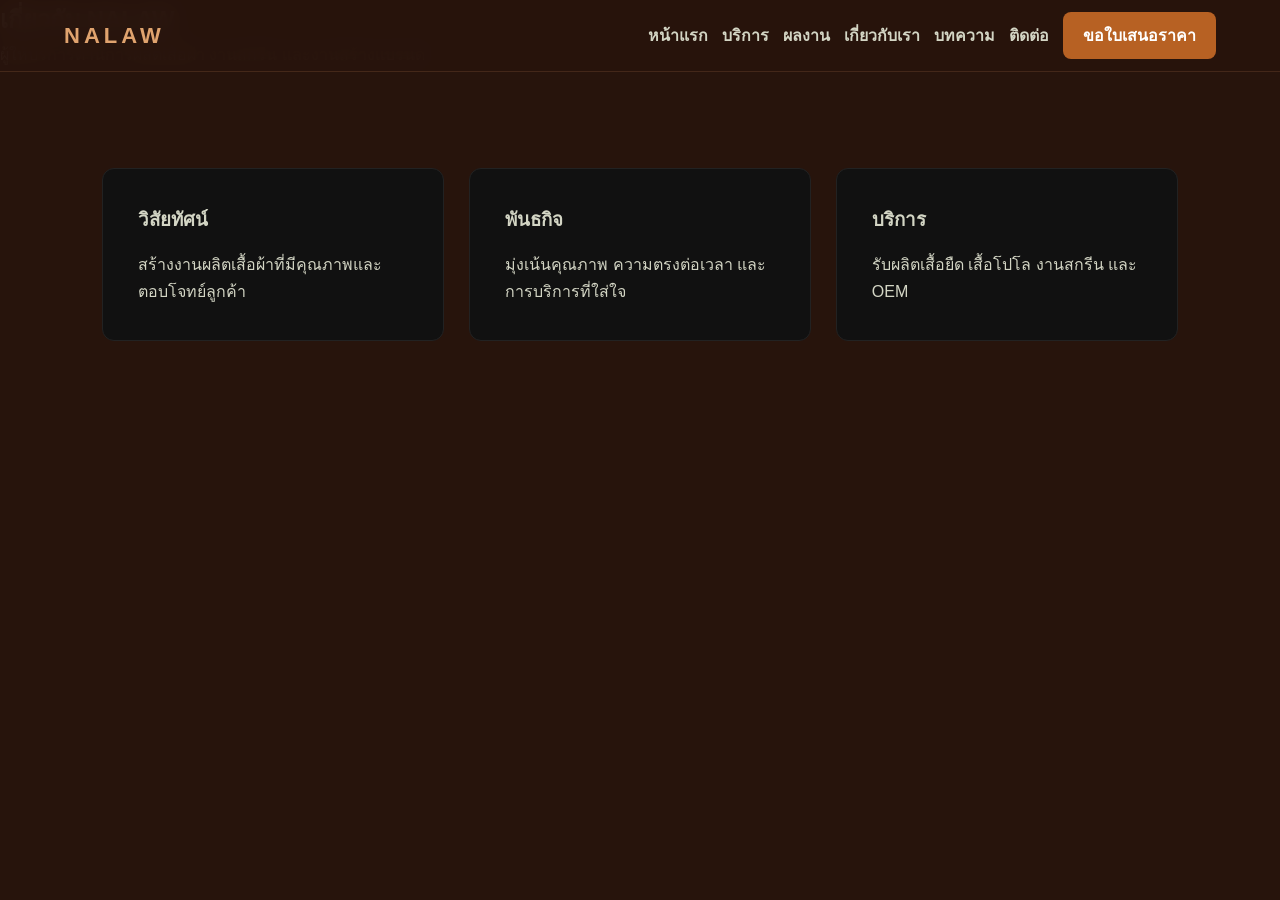
<file: about.html>
<!DOCTYPE html>
<html lang="th">
<head>

<meta charset="UTF-8">
<meta name="viewport" content="width=device-width, initial-scale=1.0">

<title>เกี่ยวกับเรา | NALAW</title>

<link rel="stylesheet" href="style.css">

</head>

<body>

<header>

<div class="logo">NALAW</div>

<nav>

<a href="index.html">หน้าแรก</a>
<a href="services.html">บริการ</a>
<a href="portfolio.html">ผลงาน</a>
<a href="about.html">เกี่ยวกับเรา</a>
<a href="blog.html">บทความ</a>
<a href="contact.html">ติดต่อ</a>

<a href="quote.html" class="nav-cta">

ขอใบเสนอราคา

</a>

</nav>

</header>

<section class="page-hero">

<h1>เกี่ยวกับ NALAW</h1>

<p>

ผู้ให้บริการด้านการผลิตเสื้อผ้า งานสกรีน และงานสร้างแบรนด์

</p>

</section>

<section class="service-detail">

<div class="detail-grid">

<div class="detail-box">

<h3>วิสัยทัศน์</h3>

<p>

สร้างงานผลิตเสื้อผ้าที่มีคุณภาพและตอบโจทย์ลูกค้า

</p>

</div>

<div class="detail-box">

<h3>พันธกิจ</h3>

<p>

มุ่งเน้นคุณภาพ ความตรงต่อเวลา และการบริการที่ใส่ใจ

</p>

</div>

<div class="detail-box">

<h3>บริการ</h3>

<p>

รับผลิตเสื้อยืด เสื้อโปโล งานสกรีน และ OEM

</p>

</div>

</div>

</section>

</body>
</html>
</file>
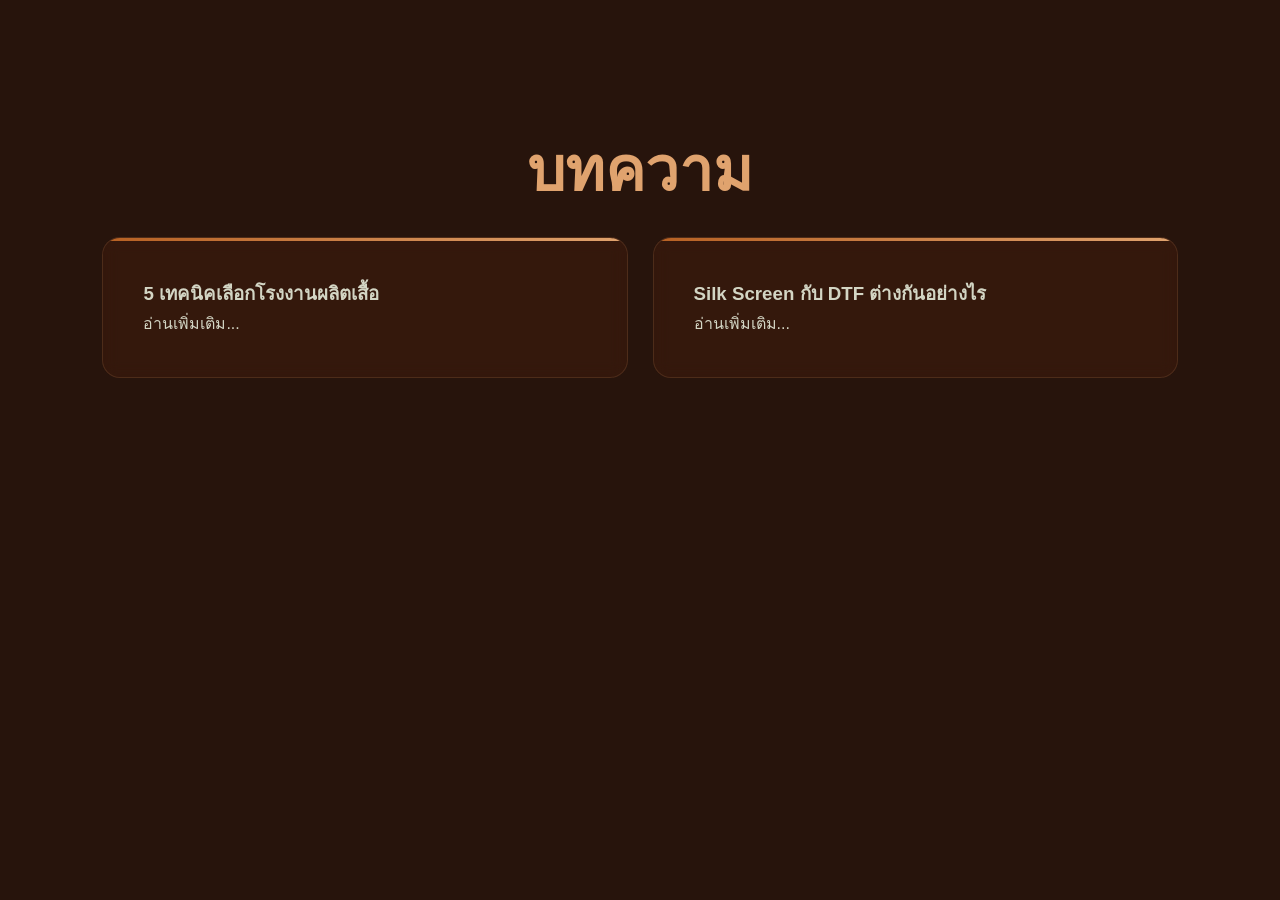
<file: blog.html>
<!DOCTYPE html>
<html lang="th">

<head>

<meta charset="UTF-8">

<title>บทความ</title>

<link rel="stylesheet" href="style.css">

</head>

<body>

<section class="services-preview">

<h1>บทความ</h1>

<div class="grid">

<div class="card">

<h3>
5 เทคนิคเลือกโรงงานผลิตเสื้อ
</h3>

<p>
อ่านเพิ่มเติม...
</p>

</div>

<div class="card">

<h3>
Silk Screen กับ DTF ต่างกันอย่างไร
</h3>

<p>
อ่านเพิ่มเติม...
</p>

</div>

</div>

</section>

</body>

</html>
</file>
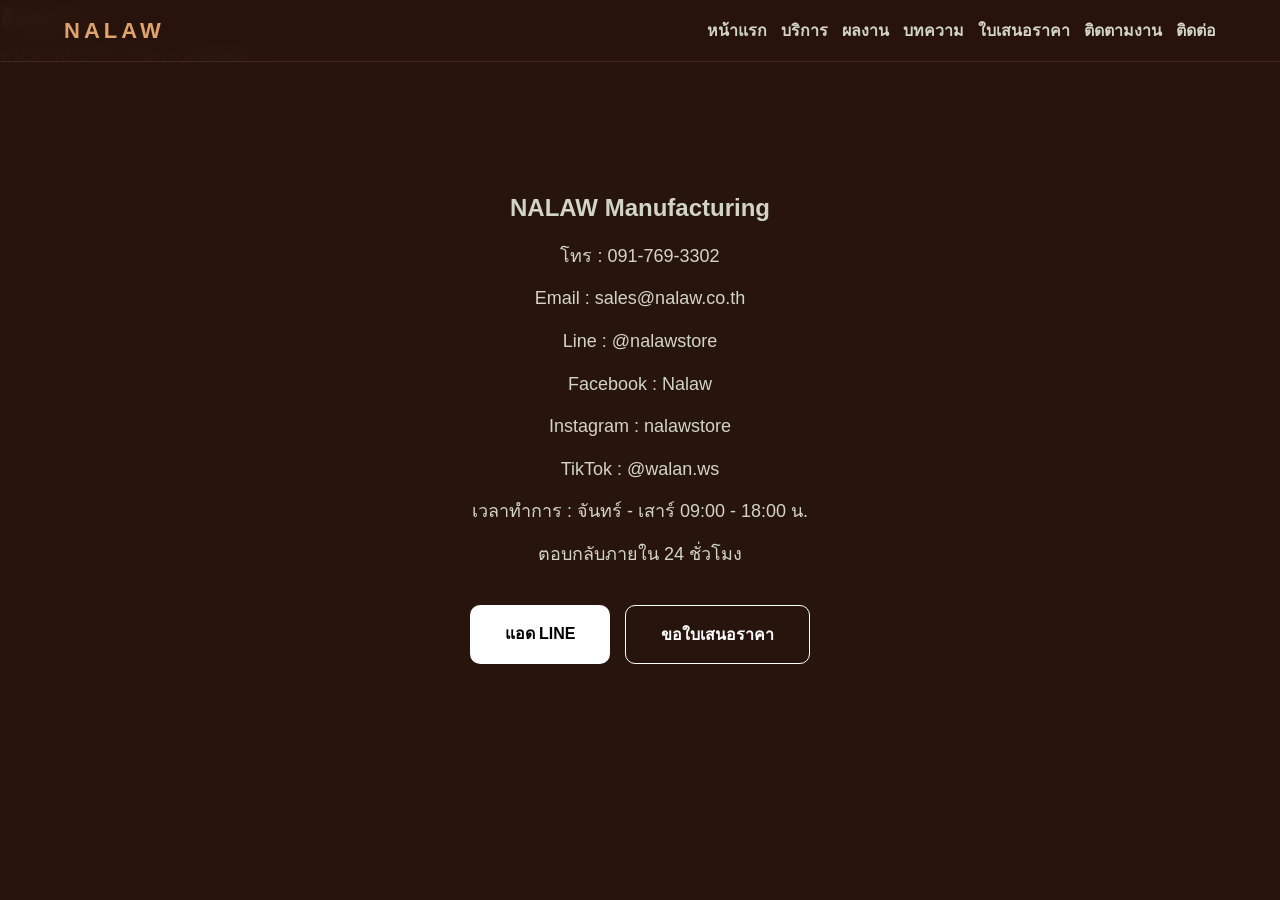
<file: contact.html>
<!DOCTYPE html>
<html lang="th">

<head>

<meta charset="UTF-8">
<meta name="viewport" content="width=device-width, initial-scale=1.0">

<title>ติดต่อเรา | NALAW</title>

<link rel="stylesheet" href="style.css">

</head>

<body>

<header>

<div class="logo">NALAW</div>

<nav>

<a href="index.html">หน้าแรก</a>
<a href="services.html">บริการ</a>
<a href="portfolio.html">ผลงาน</a>
<a href="blog.html">บทความ</a>
<a href="quote.html">ใบเสนอราคา</a>
<a href="track.html">ติดตามงาน</a>
<a href="contact.html">ติดต่อ</a>

</nav>

</header>

<section class="page-hero">

<h1>ติดต่อเรา</h1>

<p>พร้อมให้คำปรึกษาเรื่องการผลิตเสื้อผ้า</p>

</section>

<section class="contact-info">

<h2>NALAW Manufacturing</h2>

<p>โทร : 091-769-3302</p>

<p>Email : sales@nalaw.co.th</p>

<p>Line : @nalawstore</p>

<p>Facebook : Nalaw</p>

<p>Instagram : nalawstore</p>

<p>TikTok : @walan.ws</p>

<p>เวลาทำการ : จันทร์ - เสาร์ 09:00 - 18:00 น.</p>

<p>ตอบกลับภายใน 24 ชั่วโมง</p>

<div class="hero-buttons">

<a href="https://line.me/R/ti/p/@nalawstore"
class="btn"
target="_blank">

แอด LINE

</a>

<a href="quote.html"
class="btn-outline">

ขอใบเสนอราคา

</a>

</div>
</section>

</body>

</html>
</file>
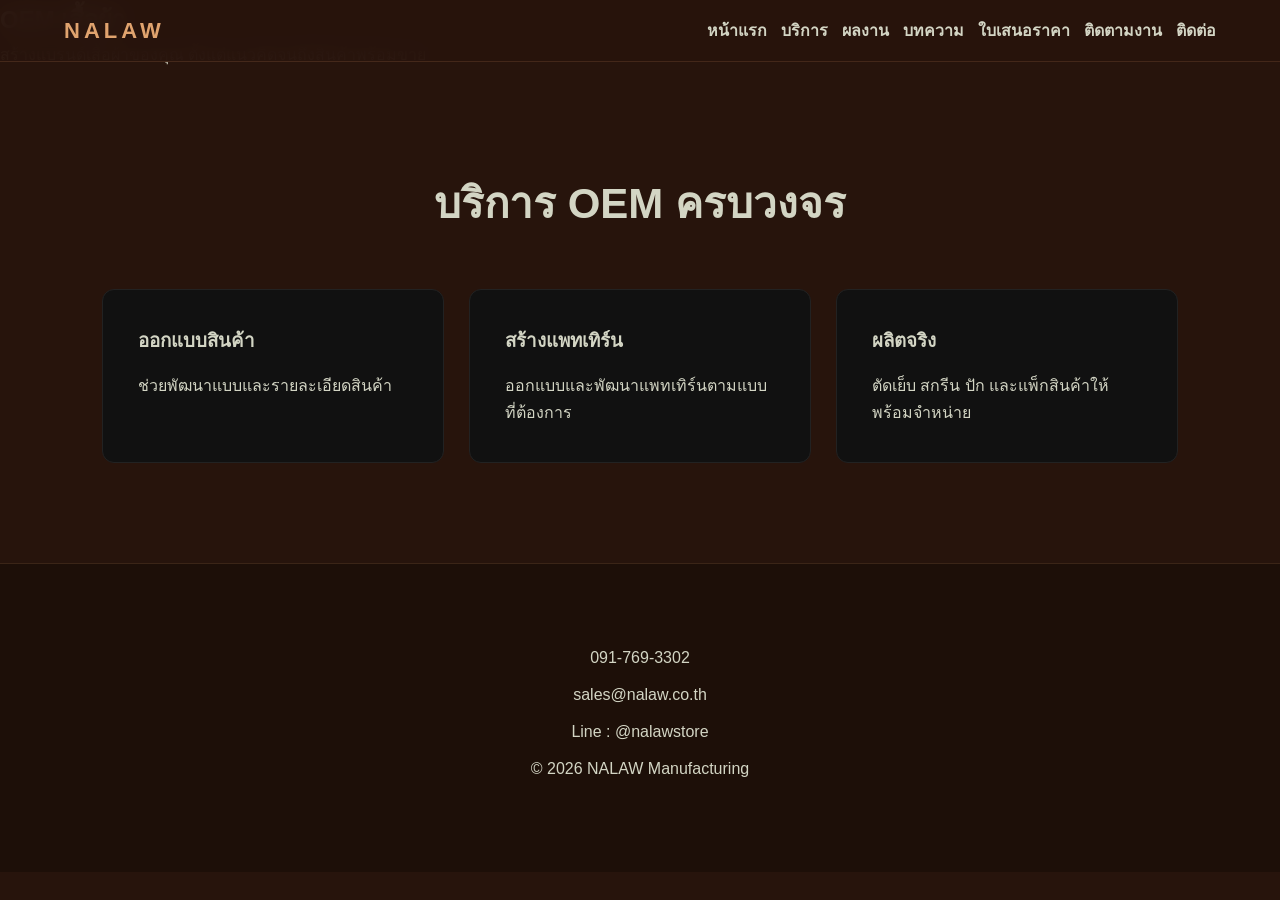
<file: oem.html>
<!DOCTYPE html>
<html lang="th">

<head>

<meta charset="UTF-8">
<meta name="viewport" content="width=device-width, initial-scale=1.0">

<title>OEM เสื้อผ้า | NALAW</title>

<meta name="description"
content="บริการ OEM เสื้อผ้า สร้างแบรนด์เสื้อผ้าของคุณแบบครบวงจร">

<link rel="stylesheet" href="style.css">

</head>

<body>

<header>

<div class="logo">NALAW</div>

<nav>
<a href="index.html">หน้าแรก</a>
<a href="services.html">บริการ</a>
<a href="portfolio.html">ผลงาน</a>
<a href="blog.html">บทความ</a>
<a href="quote.html">ใบเสนอราคา</a>
<a href="track.html">ติดตามงาน</a>
<a href="contact.html">ติดต่อ</a>
</nav>

</header>

<section class="page-hero">

<h1>OEM เสื้อผ้า</h1>

<p>
สร้างแบรนด์เสื้อผ้าของคุณ
ตั้งแต่แนวคิดจนถึงสินค้าพร้อมขาย
</p>

</section>

<section class="service-detail">

<h2>บริการ OEM ครบวงจร</h2>

<div class="detail-grid">

<div class="detail-box">
<h3>ออกแบบสินค้า</h3>
<p>ช่วยพัฒนาแบบและรายละเอียดสินค้า</p>
</div>

<div class="detail-box">
<h3>สร้างแพทเทิร์น</h3>
<p>ออกแบบและพัฒนาแพทเทิร์นตามแบบที่ต้องการ</p>
</div>

<div class="detail-box">
<h3>ผลิตจริง</h3>
<p>ตัดเย็บ สกรีน ปัก และแพ็กสินค้าให้พร้อมจำหน่าย</p>
</div>

</div>

</section>

<footer>

<p>091-769-3302</p>
<p>sales@nalaw.co.th</p>
<p>Line : @nalawstore</p>
<p>© 2026 NALAW Manufacturing</p>

</footer>

</body>
</html>
</file>
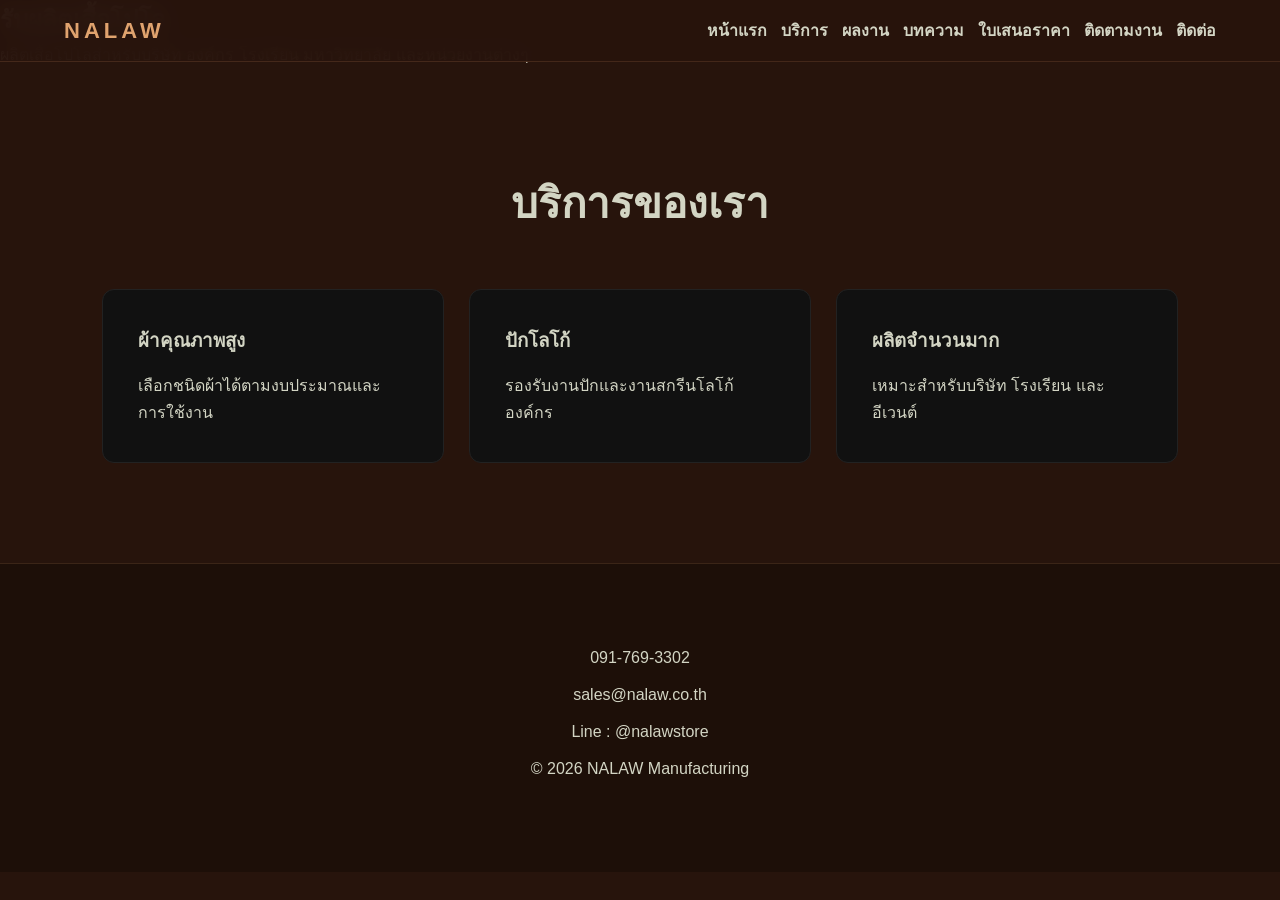
<file: polo.html>
<!DOCTYPE html>
<html lang="th">

<head>

<meta charset="UTF-8">
<meta name="viewport" content="width=device-width, initial-scale=1.0">

<title>รับผลิตเสื้อโปโล | NALAW</title>

<meta name="description"
content="รับผลิตเสื้อโปโลสำหรับองค์กร บริษัท โรงเรียน และหน่วยงานต่างๆ">

<link rel="stylesheet" href="style.css">

</head>

<body>

<header>

<div class="logo">NALAW</div>

<nav>
<a href="index.html">หน้าแรก</a>
<a href="services.html">บริการ</a>
<a href="portfolio.html">ผลงาน</a>
<a href="blog.html">บทความ</a>
<a href="quote.html">ใบเสนอราคา</a>
<a href="track.html">ติดตามงาน</a>
<a href="contact.html">ติดต่อ</a>
</nav>

</header>

<section class="page-hero">

<h1>รับผลิตเสื้อโปโล</h1>

<p>
ผลิตเสื้อโปโลสำหรับบริษัท องค์กร โรงเรียน
มหาวิทยาลัย และหน่วยงานต่างๆ
</p>

</section>

<section class="service-detail">

<h2>บริการของเรา</h2>

<div class="detail-grid">

<div class="detail-box">
<h3>ผ้าคุณภาพสูง</h3>
<p>เลือกชนิดผ้าได้ตามงบประมาณและการใช้งาน</p>
</div>

<div class="detail-box">
<h3>ปักโลโก้</h3>
<p>รองรับงานปักและงานสกรีนโลโก้องค์กร</p>
</div>

<div class="detail-box">
<h3>ผลิตจำนวนมาก</h3>
<p>เหมาะสำหรับบริษัท โรงเรียน และอีเวนต์</p>
</div>

</div>

</section>

<footer>

<p>091-769-3302</p>
<p>sales@nalaw.co.th</p>
<p>Line : @nalawstore</p>
<p>© 2026 NALAW Manufacturing</p>

</footer>

</body>
</html>
</file>
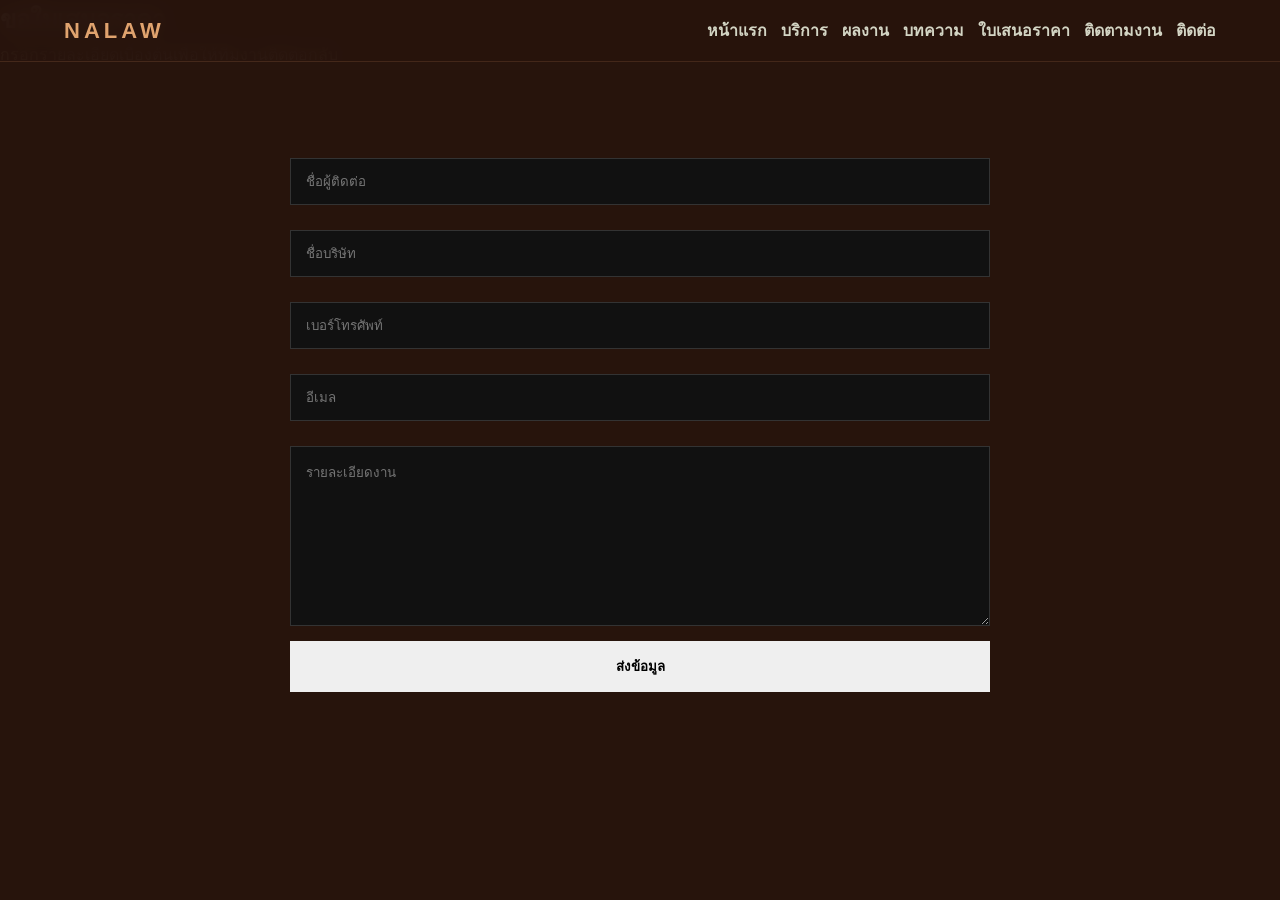
<file: quote.html>
<!DOCTYPE html>
<html lang="th">
<head>

<meta charset="UTF-8">
<meta name="viewport" content="width=device-width, initial-scale=1.0">

<title>ขอใบเสนอราคา | NALAW</title>

<link rel="stylesheet" href="style.css">

</head>

<body>

<header>

<div class="logo">NALAW</div>

<nav>
<a href="index.html">หน้าแรก</a>
<a href="services.html">บริการ</a>
<a href="portfolio.html">ผลงาน</a>
<a href="blog.html">บทความ</a>
<a href="quote.html">ใบเสนอราคา</a>
<a href="track.html">ติดตามงาน</a>
<a href="contact.html">ติดต่อ</a>
</nav>

</header>

<section class="page-hero">

<h1>ขอใบเสนอราคา</h1>

<p>กรอกรายละเอียดเบื้องต้นเพื่อให้ทีมงานติดต่อกลับ</p>

</section>

<section class="quote-form">

<form>

<input type="text" placeholder="ชื่อผู้ติดต่อ">

<input type="text" placeholder="ชื่อบริษัท">

<input type="tel" placeholder="เบอร์โทรศัพท์">

<input type="email" placeholder="อีเมล">

<textarea placeholder="รายละเอียดงาน"></textarea>

<button type="submit">
ส่งข้อมูล
</button>

</form>

</section>

</body>
</html>
</file>
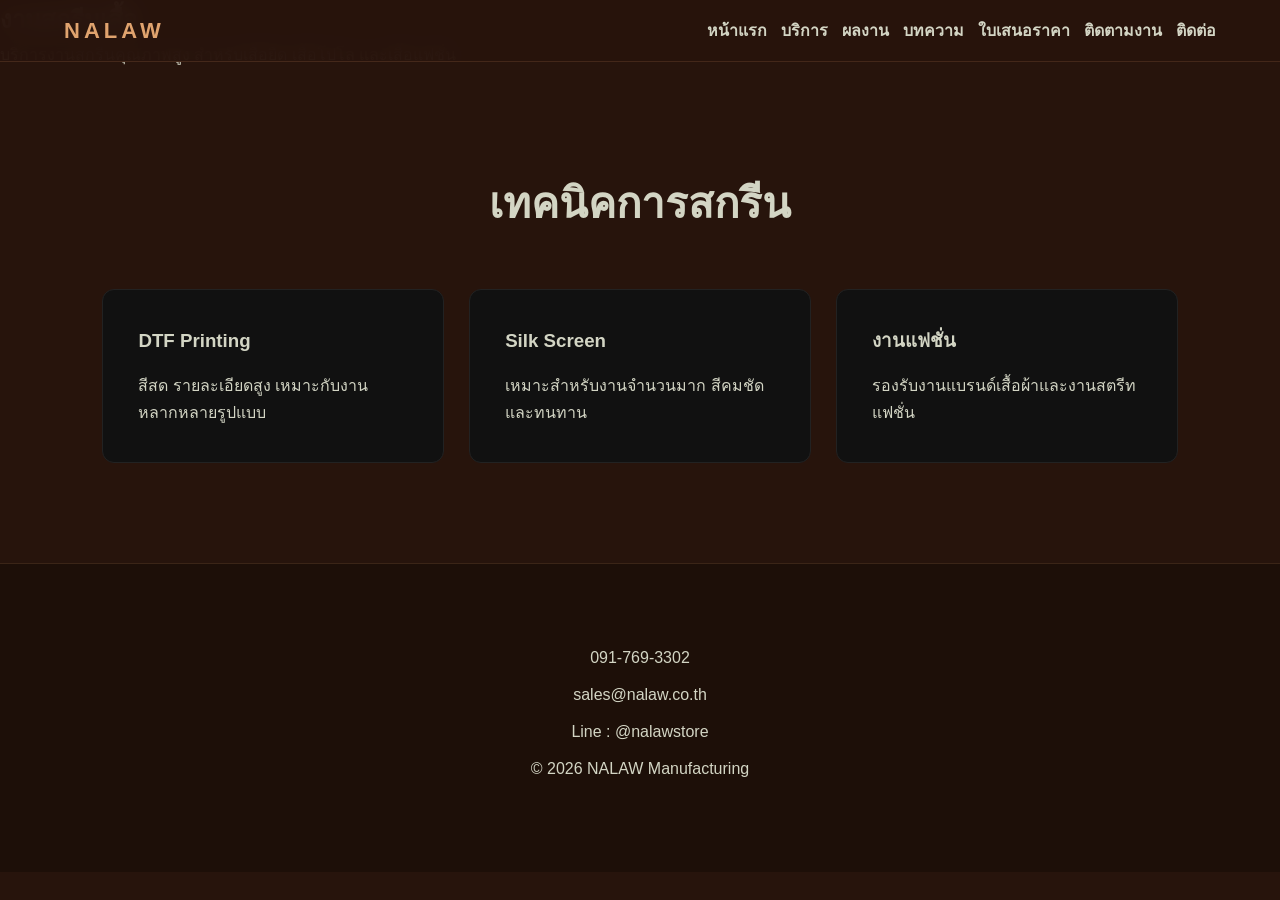
<file: screen.html>
<!DOCTYPE html>
<html lang="th">

<head>

<meta charset="UTF-8">
<meta name="viewport" content="width=device-width, initial-scale=1.0">

<title>งานสกรีนเสื้อ | NALAW</title>

<meta name="description"
content="บริการงานสกรีนเสื้อ DTF และ Silk Screen คุณภาพสูง">

<link rel="stylesheet" href="style.css">

</head>

<body>

<header>

<div class="logo">NALAW</div>

<nav>
<a href="index.html">หน้าแรก</a>
<a href="services.html">บริการ</a>
<a href="portfolio.html">ผลงาน</a>
<a href="blog.html">บทความ</a>
<a href="quote.html">ใบเสนอราคา</a>
<a href="track.html">ติดตามงาน</a>
<a href="contact.html">ติดต่อ</a>
</nav>

</header>

<section class="page-hero">

<h1>งานสกรีนเสื้อ</h1>

<p>
บริการงานสกรีนคุณภาพสูง
สำหรับเสื้อยืด เสื้อโปโล และเสื้อแฟชั่น
</p>

</section>

<section class="service-detail">

<h2>เทคนิคการสกรีน</h2>

<div class="detail-grid">

<div class="detail-box">
<h3>DTF Printing</h3>
<p>สีสด รายละเอียดสูง เหมาะกับงานหลากหลายรูปแบบ</p>
</div>

<div class="detail-box">
<h3>Silk Screen</h3>
<p>เหมาะสำหรับงานจำนวนมาก สีคมชัดและทนทาน</p>
</div>

<div class="detail-box">
<h3>งานแฟชั่น</h3>
<p>รองรับงานแบรนด์เสื้อผ้าและงานสตรีทแฟชั่น</p>
</div>

</div>

</section>

<footer>

<p>091-769-3302</p>
<p>sales@nalaw.co.th</p>
<p>Line : @nalawstore</p>
<p>© 2026 NALAW Manufacturing</p>

</footer>

</body>
</html>
</file>
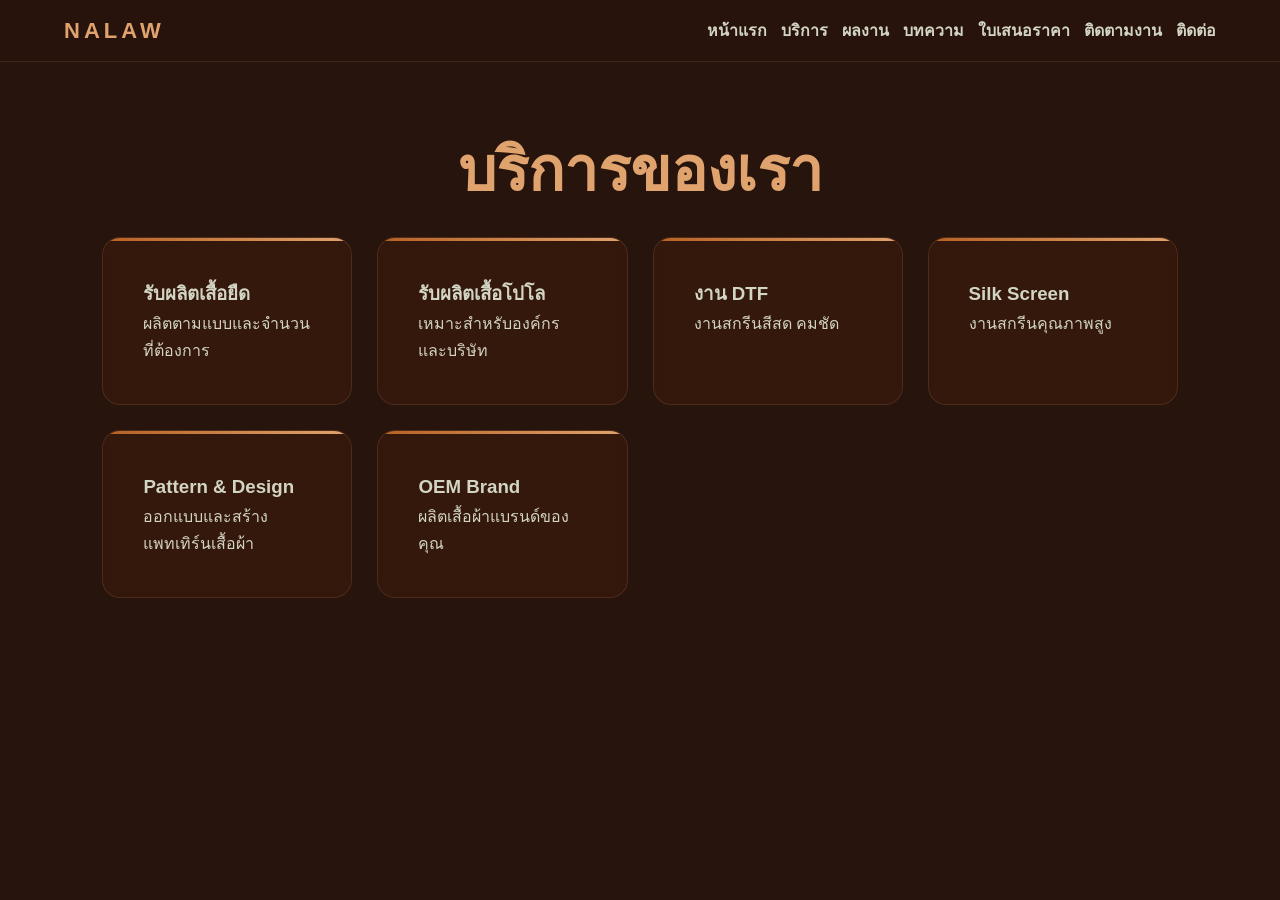
<file: services.html>
<!DOCTYPE html>
<html lang="th">
<head>
<meta charset="UTF-8">
<meta name="viewport" content="width=device-width, initial-scale=1.0">
<title>บริการ | NALAW</title>
<link rel="stylesheet" href="style.css">
</head>

<body>

<header>

<div class="logo">NALAW</div>

<nav>
<a href="index.html">หน้าแรก</a>
<a href="services.html">บริการ</a>
<a href="portfolio.html">ผลงาน</a>
<a href="blog.html">บทความ</a>
<a href="quote.html">ใบเสนอราคา</a>
<a href="track.html">ติดตามงาน</a>
<a href="contact.html">ติดต่อ</a>
</nav>

</header>

<section class="services-preview">

<h1>บริการของเรา</h1>

<div class="grid">

<a href="tshirt.html" class="card">

<h3>รับผลิตเสื้อยืด</h3>

<p>
ผลิตตามแบบและจำนวนที่ต้องการ
</p>

</a>

<a href="polo.html" class="card">

<h3>รับผลิตเสื้อโปโล</h3>

<p>
เหมาะสำหรับองค์กรและบริษัท
</p>

</a>

<a href="screen.html" class="card">

<h3>งาน DTF</h3>

<p>
งานสกรีนสีสด คมชัด
</p>

</a>

<a href="screen.html" class="card">

<h3>Silk Screen</h3>

<p>
งานสกรีนคุณภาพสูง
</p>

</a>

<a href="oem.html" class="card">

<h3>Pattern & Design</h3>

<p>
ออกแบบและสร้างแพทเทิร์นเสื้อผ้า
</p>

</a>

<a href="oem.html" class="card">

<h3>OEM Brand</h3>

<p>
ผลิตเสื้อผ้าแบรนด์ของคุณ
</p>

</a>

</div>

</section>

</body>
</html>
</file>
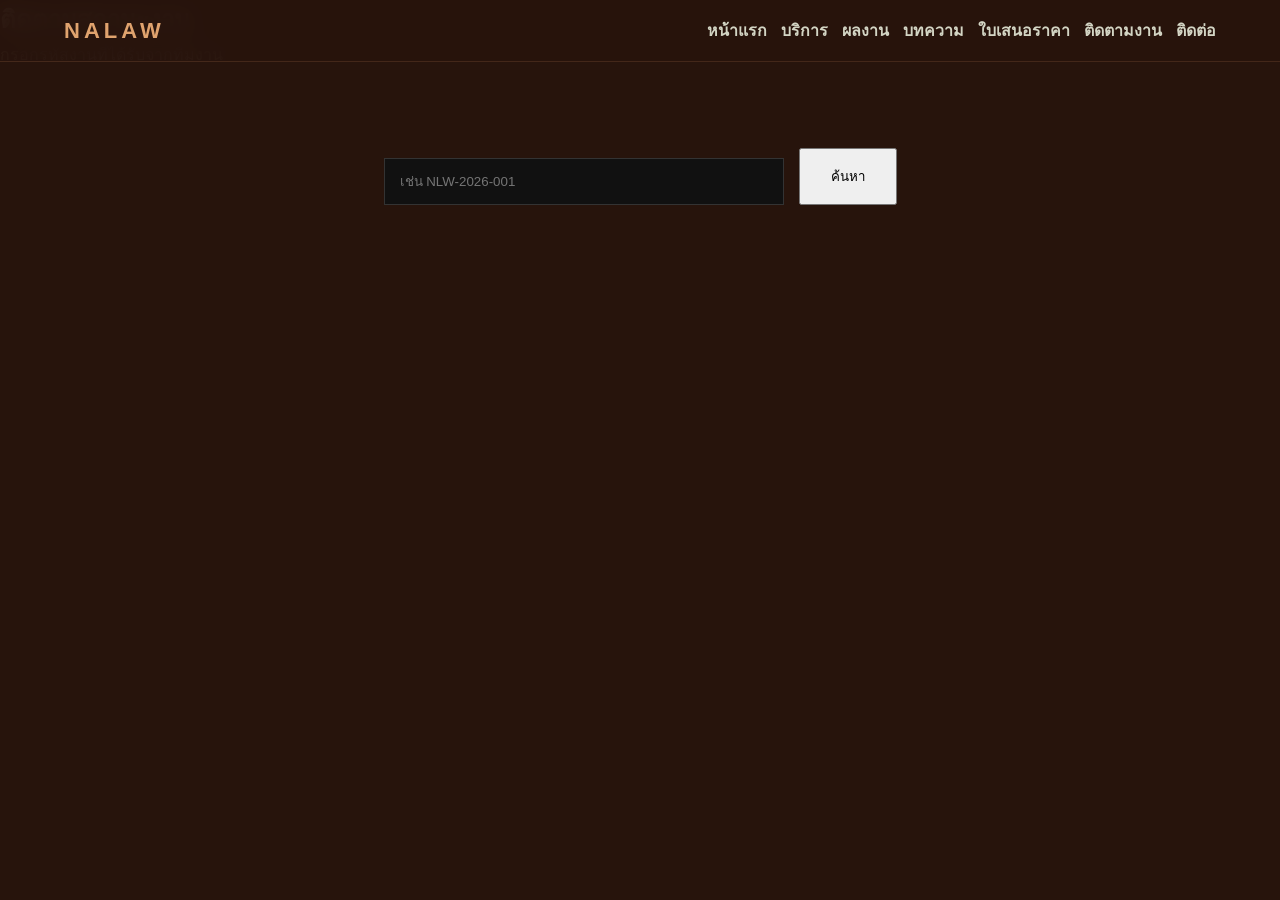
<file: track.html>
<!DOCTYPE html>
<html lang="th">

<head>

<meta charset="UTF-8">
<meta name="viewport" content="width=device-width, initial-scale=1.0">

<title>ติดตามงาน | NALAW</title>

<link rel="stylesheet" href="style.css">

</head>

<body>

<header>

<div class="logo">NALAW</div>

<nav>

<a href="index.html">หน้าแรก</a>
<a href="services.html">บริการ</a>
<a href="portfolio.html">ผลงาน</a>
<a href="blog.html">บทความ</a>
<a href="quote.html">ใบเสนอราคา</a>
<a href="track.html">ติดตามงาน</a>
<a href="contact.html">ติดต่อ</a>

</nav>

</header>

<section class="page-hero">

<h1>ติดตามสถานะงาน</h1>

<p>กรอกรหัสงานที่ได้รับจากทีมงาน</p>

</section>

<section class="track-box">

<input
type="text"
placeholder="เช่น NLW-2026-001">

<button>
ค้นหา
</button>

</section>

</body>

</html>
</file>
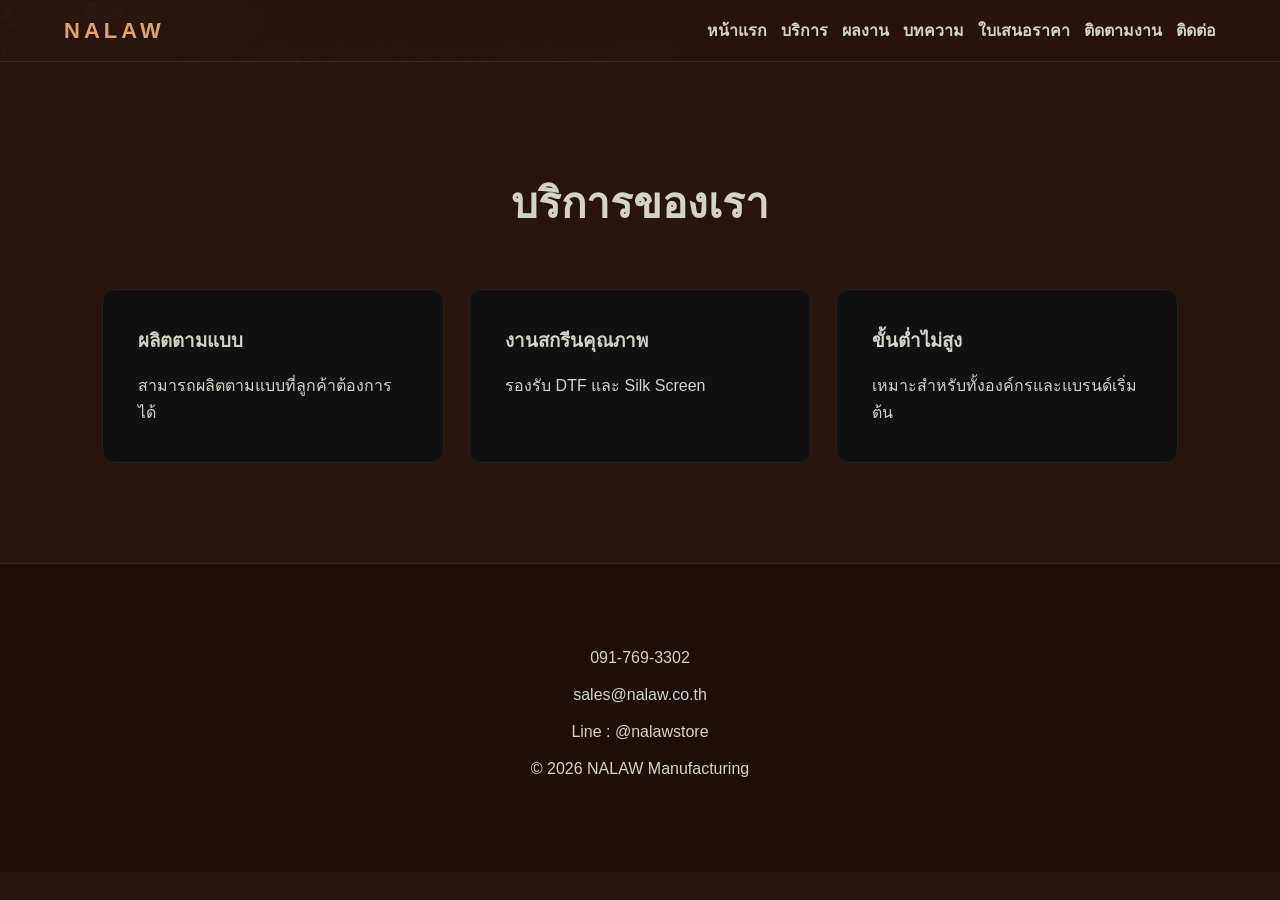
<file: tshirt.html>
<!DOCTYPE html>
<html lang="th">

<head>

<meta charset="UTF-8">

<meta name="viewport" content="width=device-width, initial-scale=1.0">

<title>รับผลิตเสื้อยืด | NALAW</title>

<meta name="description"
content="รับผลิตเสื้อยืดจำนวนมาก สำหรับองค์กร โรงเรียน มหาวิทยาลัย ร้านอาหาร และแบรนด์เสื้อผ้า">

<link rel="stylesheet" href="style.css">

</head>

<body>

<header>

<div class="logo">NALAW</div>

<nav>

<a href="index.html">หน้าแรก</a>
<a href="services.html">บริการ</a>
<a href="portfolio.html">ผลงาน</a>
<a href="blog.html">บทความ</a>
<a href="quote.html">ใบเสนอราคา</a>
<a href="track.html">ติดตามงาน</a>
<a href="contact.html">ติดต่อ</a>

</nav>

</header>

<section class="page-hero">

<h1>รับผลิตเสื้อยืดจำนวนมาก</h1>

<p>

รับผลิตเสื้อยืดสำหรับองค์กร บริษัท โรงเรียน
มหาวิทยาลัย ร้านอาหาร งานอีเวนต์
และแบรนด์เสื้อผ้า

</p>

</section>

<section class="service-detail">

<h2>บริการของเรา</h2>

<div class="detail-grid">

<div class="detail-box">
<h3>ผลิตตามแบบ</h3>
<p>สามารถผลิตตามแบบที่ลูกค้าต้องการได้</p>
</div>

<div class="detail-box">
<h3>งานสกรีนคุณภาพ</h3>
<p>รองรับ DTF และ Silk Screen</p>
</div>

<div class="detail-box">
<h3>ขั้นต่ำไม่สูง</h3>
<p>เหมาะสำหรับทั้งองค์กรและแบรนด์เริ่มต้น</p>
</div>

</div>

</section>

<footer>

<p>091-769-3302</p>

<p>sales@nalaw.co.th</p>

<p>Line : @nalawstore</p>

<p>© 2026 NALAW Manufacturing</p>

</footer>

</body>

</html>
</file>
<file: style.css>
*{
margin:0;
padding:0;
box-sizing:border-box;
scroll-behavior:smooth;
}
:root{

--primary:#7E3113;
--dark:#27140C;
--accent:#B76123;
--highlight:#E0A36E;
--secondary:#738E80;
--light:#D3D5C4;

}
body{

background:var(--dark);

color:var(--light);

font-family:-apple-system,BlinkMacSystemFont,"Segoe UI",sans-serif;

line-height:1.7;

overflow-x:hidden;

margin:0;

padding:0;

}

header{
position:fixed;
top:0;
left:0;
width:100%;
padding:12px 5%;
display:flex;
justify-content:space-between;
align-items:center;

background:
rgba(39,20,12,.95);

backdrop-filter:blur(12px);

border-bottom:
1px solid rgba(224,163,110,.15);

z-index:1000;
}

.logo{

font-size:22px;

font-weight:800;

letter-spacing:4px;

color:var(--highlight);

text-transform:uppercase;

}

nav{

display:flex;

gap:14px;

align-items:center;

}

nav a{

text-decoration:none;

color:var(--light);

font-weight:600;

transition:.3s;

position:relative;

}

nav a:hover{

color:var(--highlight);

}
nav a::after{

content:"";

position:absolute;

left:0;

bottom:-6px;

width:0;

height:2px;

background:var(--highlight);

transition:.3s;

}
nav a:hover::after{

width:100%;

}
.hero{

height:100vh;

display:flex;

flex-direction:column;

justify-content:center;

align-items:center;

text-align:center;

padding:0 20px;

background:

linear-gradient(

rgba(39,20,12,.75),

rgba(39,20,12,.90)

),

url("images/hero.jpg")

center/cover;

position:relative;

}

.hero h1{

font-size:90px;

letter-spacing:8px;

margin-bottom:15px;

color:var(--highlight);

text-shadow:

0 0 25px rgba(224,163,110,.15);

}

.hero h2{

font-size:32px;

font-weight:300;

margin-bottom:20px;

color:var(--light);

}

.hero p{

max-width:700px;

font-size:18px;

color:var(--light);

opacity:.9;

}
.hero::before{

content:"";

position:absolute;

bottom:0;

left:0;

width:100%;

height:180px;

background:

linear-gradient(

transparent,

rgba(39,20,12,1)

);

}

.hero-buttons{
margin-top:35px;
display:flex;
gap:15px;
flex-wrap:wrap;
justify-content:center;
}
.hero-buttons a{

padding:15px 35px;

border-radius:10px;

text-decoration:none;

font-weight:700;

transition:.3s;

}
.btn{
background:#fff;
color:#000;
padding:15px 28px;
text-decoration:none;
font-weight:700;
border-radius:4px;
transition:.3s;
}
.btn-primary{

background:var(--accent);

color:white;

}
.btn-primary:hover{

background:var(--highlight);

transform:translateY(-4px);

}
.btn-secondary{

border:1px solid var(--highlight);

color:var(--highlight);

}
.btn-secondary:hover{

background:var(--highlight);

color:#27140C;

}

.btn:hover{
transform:translateY(-3px);
}

.btn-outline{
border:1px solid #fff;
color:#fff;
padding:15px 28px;
text-decoration:none;
border-radius:4px;
transition:.3s;
}

.btn-outline:hover{
background:#fff;
color:#000;
}

.services-preview,
.why-us{
padding:120px 8%;
}

.services-preview h1{

font-size:60px;

text-align:center;

margin-bottom:15px;

color:var(--highlight);

}

.services-preview h2,
.why-us h2{
font-size:42px;
margin-bottom:50px;
text-align:center;
}

.service-subtitle{

text-align:center;

font-size:20px;

color:var(--secondary);

margin-bottom:60px;

}
.grid{
display:grid;
grid-template-columns:
repeat(auto-fit,minmax(250px,1fr));
gap:25px;
}

.card{

display:block;

background:rgba(126,49,19,.15);

padding:40px;

border:1px solid rgba(224,163,110,.15);

border-radius:18px;

text-decoration:none;

color:var(--light);

transition:.4s;

backdrop-filter:blur(8px);

overflow:hidden;

position:relative;

}

.card:hover{

transform:
translateY(-10px);

border-color:
var(--highlight);

box-shadow:

0 20px 40px
rgba(224,163,110,.15);

}
.card::before{

content:"";

position:absolute;

top:0;

left:0;

width:100%;

height:3px;

background:

linear-gradient(
90deg,
var(--accent),
var(--highlight)
);

}

footer{

padding:80px 8%;

background:#1d0f08;

text-align:center;

border-top:

1px solid
rgba(224,163,110,.15);

}
footer p{

margin-bottom:10px;

color:var(--light);

}

input,
textarea,
select{
width:100%;
padding:15px;
background:#111;
border:1px solid #333;
color:#fff;
margin-top:10px;
}

button{
cursor:pointer;
}

@media(max-width:768px){

.hero h1{
font-size:56px;
}

.hero h2{
font-size:22px;
}

header{
flex-direction:column;
gap:15px;
}

nav{
flex-wrap:wrap;
justify-content:center;
}

}

.about-home{
padding:120px 8%;
background:#050505;
text-align:center;
}

.about-home h2{
font-size:42px;
margin-bottom:20px;
}

.about-home p{
max-width:900px;
margin:auto;
opacity:.8;
}

.stats{
display:grid;
grid-template-columns:repeat(auto-fit,minmax(220px,1fr));
gap:20px;
padding:80px 8%;
}

.stat-box{
background:#111;
padding:40px;
border:1px solid #222;
text-align:center;
}

.stat-box h3{
font-size:48px;
}

.portfolio-grid{
display:grid;
grid-template-columns:
repeat(auto-fit,minmax(300px,1fr));
gap:20px;
padding:80px 8%;
}

.portfolio-grid img{

width:100%;

height:350px;

object-fit:cover;

border-radius:16px;

cursor:pointer;

transition:.5s;

filter:

brightness(.9)
contrast(1.05)
saturate(.9);

}

.clients{
padding:80px 8%;
text-align:center;
}

.client-grid{
display:grid;
grid-template-columns:
repeat(auto-fit,minmax(200px,1fr));
gap:20px;
margin-top:40px;
}

.client-box{
padding:40px;
background:#111;
border:1px solid #222;
}

.footer-pro{
padding:80px 8%;
background:#050505;
border-top:1px solid #222;
}

.footer-pro h3{
margin-bottom:20px;
}
/* Floating Contact */

.floating-contact{

position:fixed;

right:20px;

bottom:20px;

z-index:9999;

}

.floating-main{
width:65px;
height:65px;
border:none;
border-radius:50%;
background:#fff;
color:#000;
font-size:28px;
cursor:pointer;
font-weight:bold;
box-shadow:0 10px 30px rgba(0,0,0,.3);
}

.floating-menu{
display:none;
flex-direction:column;
gap:10px;
margin-bottom:15px;
}

.floating-menu a{
background:#111;
color:#fff;
padding:12px 18px;
text-decoration:none;
border-radius:12px;
text-align:center;
font-weight:600;
border:1px solid #333;
transition:.3s;
}

.floating-menu a:hover{
background:#fff;
color:#000;
}
.hero-content{
animation:fadeUp 1.2s ease;
}

@keyframes fadeUp{

from{
opacity:0;
transform:translateY(40px);
}

to{
opacity:1;
transform:translateY(0);
}

}
.portfolio-home{
padding:120px 8%;
}

.portfolio-home h2{
text-align:center;
margin-bottom:40px;
font-size:42px;
}

.portfolio-grid{
display:grid;
grid-template-columns:
repeat(auto-fit,minmax(300px,1fr));
gap:20px;
}

.portfolio-grid img{
width:100%;
height:350px;
object-fit:cover;
transition:.4s;
cursor:pointer;
}

.portfolio-grid img:hover{

transform:

scale(1.04);

filter:

brightness(1)
contrast(1.1)
saturate(1);

}
.portfolio-page{

padding:180px 8% 100px;

}

.portfolio-page h1{

text-align:center;

font-size:60px;

margin-bottom:20px;

color:var(--highlight);

}
.portfolio-page{

position:relative;

}

.portfolio-grid{

display:grid;

grid-template-columns:
repeat(auto-fit,minmax(320px,1fr));

gap:25px;

}

.portfolio-grid img{

width:100%;

height:350px;

object-fit:cover;

cursor:pointer;

transition:.4s;

border-radius:12px;

}

.portfolio-grid img:hover{

transform:scale(1.03);

}
@media(max-width:768px){

nav{

display:flex;
flex-direction:column;
gap:15px;

}

.hero h1{

font-size:38px;

}

.page-hero h1{

font-size:38px;

}

.portfolio-grid{

grid-template-columns:1fr;

}

.card{

padding:30px;

}

}
.service-detail{

padding:100px 8%;

}

.service-detail h2{

text-align:center;

font-size:42px;

margin-bottom:50px;

}

.detail-grid{

display:grid;

grid-template-columns:
repeat(auto-fit,minmax(280px,1fr));

gap:25px;

}

.detail-box{

background:#111;

padding:35px;

border:1px solid #222;

border-radius:12px;

}

.detail-box h3{

margin-bottom:15px;

}
.quote-form{

padding:80px 8%;

display:flex;

justify-content:center;

}

.quote-form form{

width:100%;
max-width:700px;

display:flex;
flex-direction:column;
gap:15px;

}

.quote-form input,
.quote-form textarea{

padding:15px;

background:#111;

border:1px solid #333;

color:white;

}

.quote-form textarea{

height:180px;

}

.quote-form button{

padding:15px;

border:none;

cursor:pointer;

font-weight:bold;

}

.track-box{

padding:80px 8%;

display:flex;

justify-content:center;

gap:15px;

}

.track-box input{

width:400px;

padding:15px;

background:#111;

border:1px solid #333;

color:white;

}

.track-box button{

padding:15px 30px;

cursor:pointer;

}

.contact-info{

padding:80px 8%;

text-align:center;

}

.contact-info p{

margin-bottom:15px;

}
button,
a{

transition:.3s;

}
.floating-contact{

position:fixed;

bottom:25px;

right:25px;

z-index:9999;

}

.floating-main{

width:60px;

height:60px;

border:none;

border-radius:50%;

cursor:pointer;

font-size:24px;

background:var(--accent);

color:white;

box-shadow:
0 10px 30px rgba(0,0,0,.3);

}

.floating-menu{

position:absolute;

bottom:75px;

right:0;

display:none;

flex-direction:column;

gap:10px;

}

.floating-menu.show{

display:flex;

}

.floating-menu a{

width:60px;

height:60px;

display:flex;

align-items:center;

justify-content:center;

border-radius:50%;

background:#1d0f08;

border:1px solid rgba(224,163,110,.2);

text-decoration:none;

color:var(--light);

font-weight:bold;

}
.floating-main:hover{

transform:scale(1.1);

background:var(--highlight);

}
.floating-menu a:hover{

background:var(--highlight);

color:#27140C;

transform:translateY(-3px);

}
.lightbox{

display:none;

position:fixed;

top:0;
left:0;

width:100%;
height:100%;

background:
rgba(0,0,0,.92);

justify-content:center;

align-items:center;

z-index:99999;

padding:30px;

}

.lightbox img{

max-width:90%;

max-height:90%;

border-radius:16px;

box-shadow:

0 20px 60px rgba(0,0,0,.5);

}
.lightbox img{

animation:
zoomIn .3s ease;

}
@keyframes zoomIn{

from{

transform:scale(.8);

opacity:0;

}

to{

transform:scale(1);

opacity:1;

}

}

.close-lightbox{

position:absolute;

top:30px;

right:40px;

font-size:40px;

cursor:pointer;

color:white;

}
#backToTop{

position:fixed;

bottom:30px;

left:30px;

width:55px;

height:55px;

border:none;

border-radius:50%;

background:var(--accent);

color:white;

font-size:22px;

cursor:pointer;

z-index:9999;

box-shadow:
0 10px 25px rgba(0,0,0,.3);

}
#backToTop:hover{

background:var(--highlight);

transform:translateY(-3px);

}
.reveal{

opacity:0;

transform:translateY(50px);

transition:.8s;

}

.reveal.active{

opacity:1;

transform:translateY(0);

}
@media(max-width:768px){

.hero h1{

font-size:48px;

letter-spacing:2px;

}

.hero h2{

font-size:24px;

}

nav{

gap:12px;

flex-wrap:wrap;

justify-content:center;

}

.card{

padding:25px;

}

}
.cta-section{

padding:120px 8%;

text-align:center;

background:
linear-gradient(
135deg,
rgba(126,49,19,.2),
rgba(183,97,35,.1)
);

}

.cta-section h2{

font-size:48px;

margin-bottom:20px;

color:var(--highlight);

}

.cta-section p{

margin-bottom:30px;

font-size:20px;

}
.nav-cta{

padding:10px 20px;

background:var(--accent);

border-radius:8px;

color:white !important;

}

.nav-cta:hover{

background:var(--highlight);

color:#27140C !important;

}
.nav-cta{

background:var(--accent);

padding:10px 20px;

border-radius:8px;

color:white !important;

font-weight:600;

}

.nav-cta:hover{

background:var(--highlight);

color:var(--dark) !important;

}
.process,
.target-customers,
.cta-section{

padding:120px 8%;

}
.process h2,
.target-customers h2,
.cta-section h2{

text-align:center;

font-size:52px;

margin-bottom:50px;

color:var(--highlight);

}
.cta-section{

text-align:center;

background:

linear-gradient(
135deg,
rgba(126,49,19,.20),
rgba(183,97,35,.10)
);

border-radius:20px;

margin:80px 8%;

}
.cta-section p{

max-width:700px;

margin:auto;

margin-bottom:30px;

}
.services-grid{

display:grid;

grid-template-columns:
repeat(auto-fit,minmax(250px,1fr));

gap:25px;

margin-top:40px;

}

.service-card{

background:#0a0a0a;

padding:40px;

border-radius:16px;

border:1px solid #222;

text-align:center;

font-size:22px;

font-weight:600;

transition:.3s;

}

.service-card:hover{

transform:translateY(-5px);

border-color:var(--accent);

}
.business-types,
.strengths{

padding:120px 8%;

}

.business-types h2,
.strengths h2{

text-align:center;

font-size:52px;

margin-bottom:50px;

color:var(--highlight);

}
.factory-capabilities{

padding:120px 8%;

}

.factory-capabilities h2{

text-align:center;

font-size:52px;

margin-bottom:50px;

color:var(--highlight);

}
.contact-info{

padding:120px 8%;

text-align:center;

}

.contact-info p{

margin:12px 0;

font-size:18px;

}
@media(max-width:768px){

header{

position:relative;

}

}
</file>
